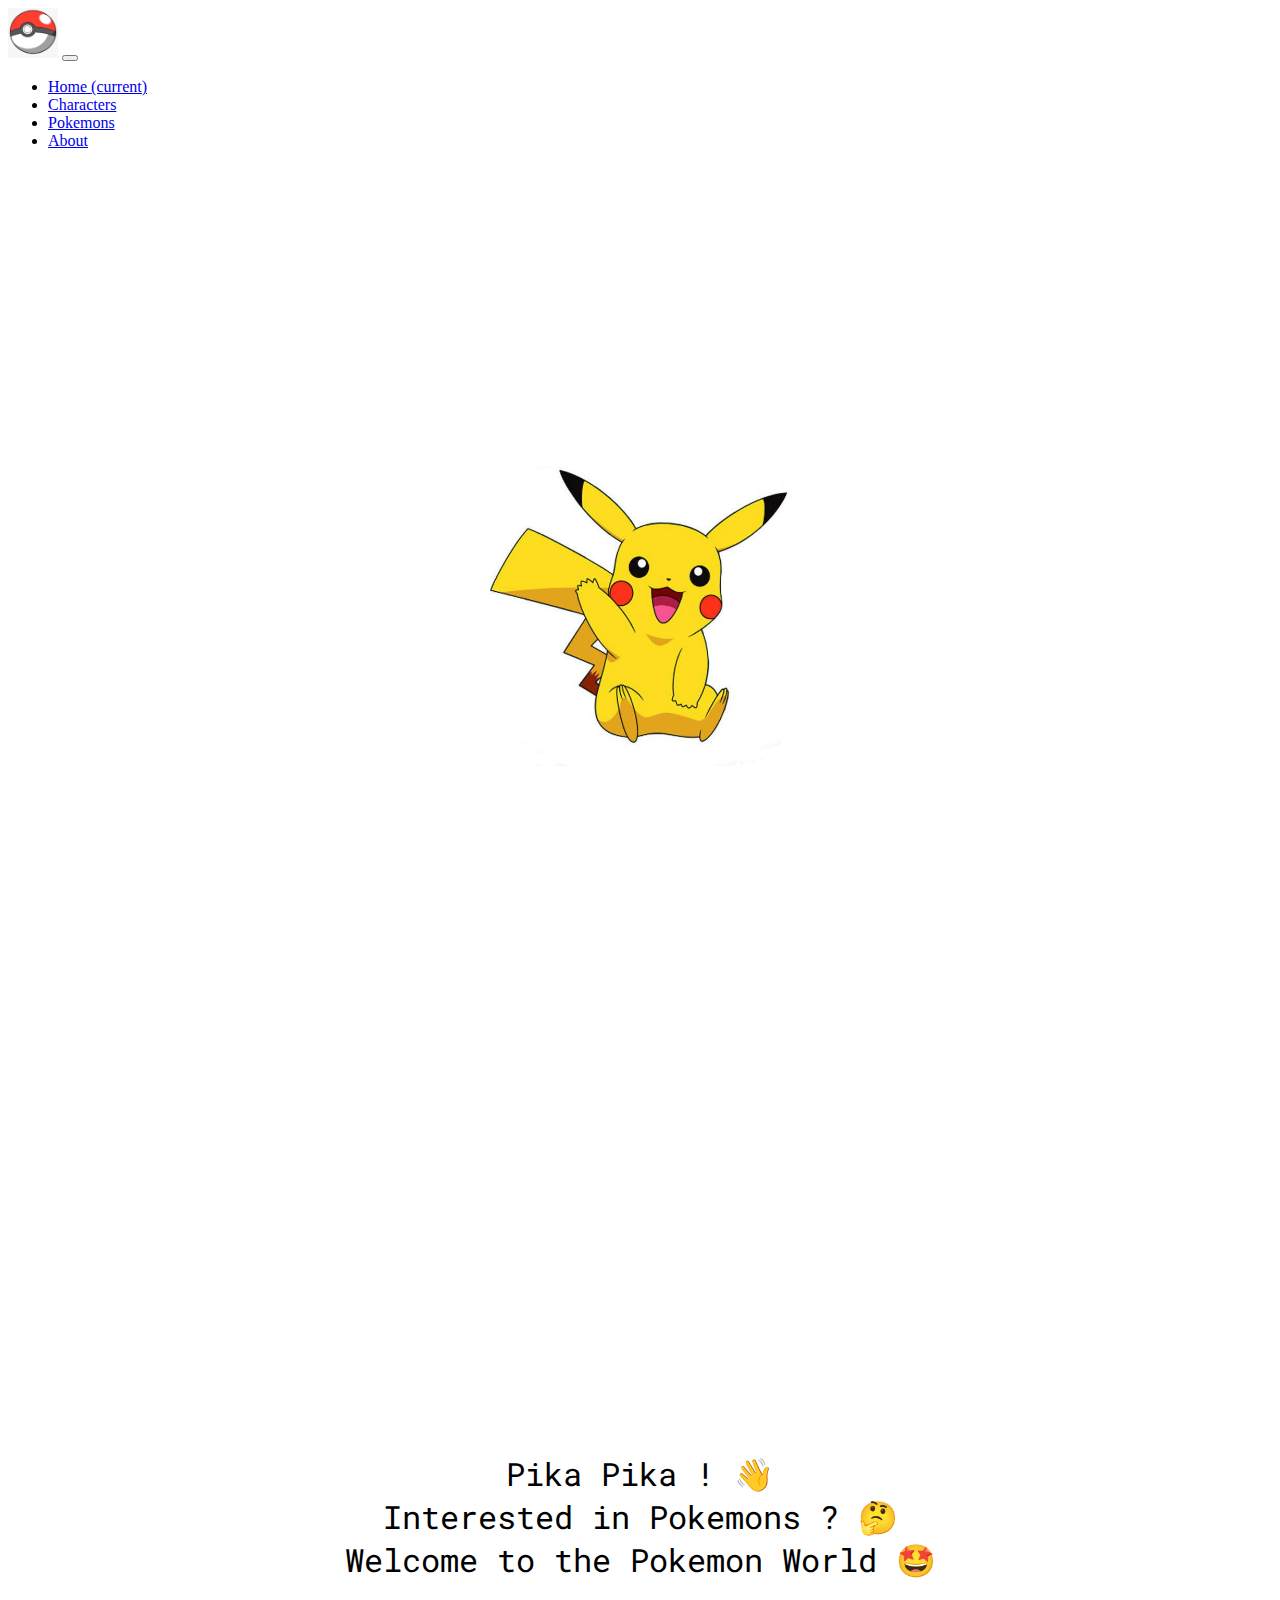
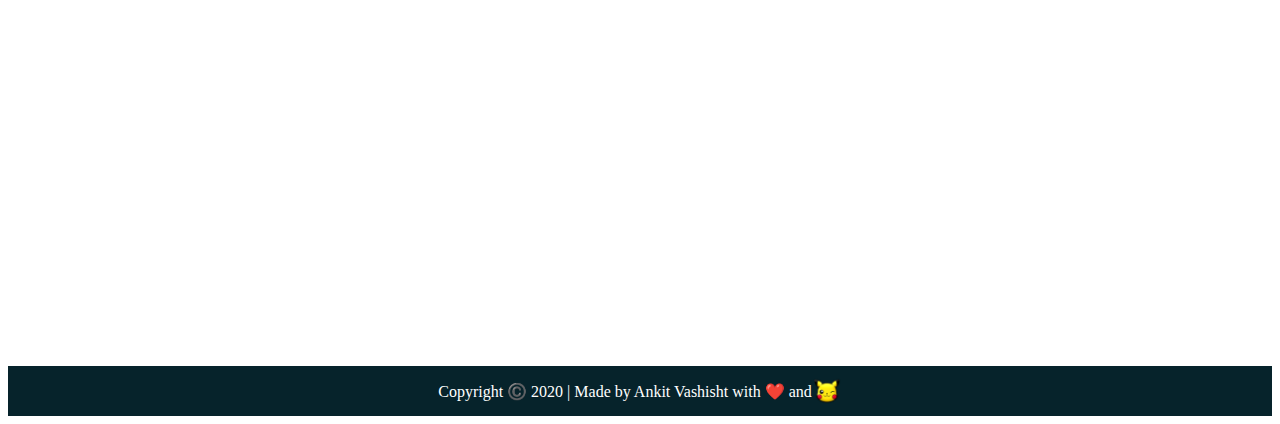
<file: index.html>
<!DOCTYPE html>
<html>
    <head>
        <title>Pokedex</title>
        <link href="https://fonts.googleapis.com/css2?family=Roboto+Mono&display=swap" rel="stylesheet">
        <link href="https://stackpath.bootstrapcdn.com/bootstrap/4.5.0/css/bootstrap.min.css" rel="stylesheet" integrity="sha384-9aIt2nRpC12Uk9gS9baDl411NQApFmC26EwAOH8WgZl5MYYxFfc+NcPb1dKGj7Sk" crossorigin="anonymous">
        <link href="style.css" rel="stylesheet">
    </head>
    
    <body id="body">
      <div id="content">
      <nav class="navbar navbar-expand-sm navbar-light bg-light">
        <a class="navbar-brand" href="index.html"><img src="images/home/pokemon-ball.png" width="50" height="50"></a>
        
        <button class="navbar-toggler" type="button" data-toggle="collapse" data-target="#navbarSupportedContent" aria-controls="navbarSupportedContent" aria-expanded="false" aria-label="Toggle navigation">
          <span class="navbar-toggler-icon"></span>
        </button>
      
        <div class="collapse navbar-collapse" id="navbarSupportedContent">
          <ul class="navbar-nav mr-auto">
            <li class="nav-item active">
              <a class="nav-link" href="index.html">Home <span class="sr-only">(current)</span></a>
            </li>
            <li class="nav-item">
              <a class="nav-link" href="characters.html">Characters</a>
            </li>
            <li class="nav-item">
              <a class="nav-link" href="pokemon.html">Pokemons</a>
            </li>
            <li class="nav-item">
              <a class="nav-link" href="about.html">About</a>
            </li> 
          </ul>
        </div>
      </nav>

      <div class="row no-gutters">
        <div class="col-md-6 no-gutters">
          <div class="left">
            <img src="images/home/pikachu.jpg" width="300" height="300">
          </div>
        </div>
        <div class="col-md-6 no-gutters">
          <div class="right">
            <p class="intro">
              Pika Pika ! 👋 <br> 
              Interested in Pokemons ? 🤔 <br>
              Welcome to the Pokemon World 🤩
            </p>
          </div>
        </div>
      </div>

      <div id="push"></div>
    </div>

      <div id="bottom-footer">
        Copyright ©️ 2020 | Made by Ankit Vashisht with ❤️ and <img src="images/home/poke_pika_wink.png" height="30" width="30">
      </div>

      <script src="https://code.jquery.com/jquery-3.5.1.slim.min.js" integrity="sha384-DfXdz2htPH0lsSSs5nCTpuj/zy4C+OGpamoFVy38MVBnE+IbbVYUew+OrCXaRkfj" crossorigin="anonymous"></script>
<script src="https://cdn.jsdelivr.net/npm/popper.js@1.16.0/dist/umd/popper.min.js" integrity="sha384-Q6E9RHvbIyZFJoft+2mJbHaEWldlvI9IOYy5n3zV9zzTtmI3UksdQRVvoxMfooAo" crossorigin="anonymous"></script>
<script src="https://stackpath.bootstrapcdn.com/bootstrap/4.5.0/js/bootstrap.min.js" integrity="sha384-OgVRvuATP1z7JjHLkuOU7Xw704+h835Lr+6QL9UvYjZE3Ipu6Tp75j7Bh/kR0JKI" crossorigin="anonymous"></script>  
    </body>
</html>
</file>
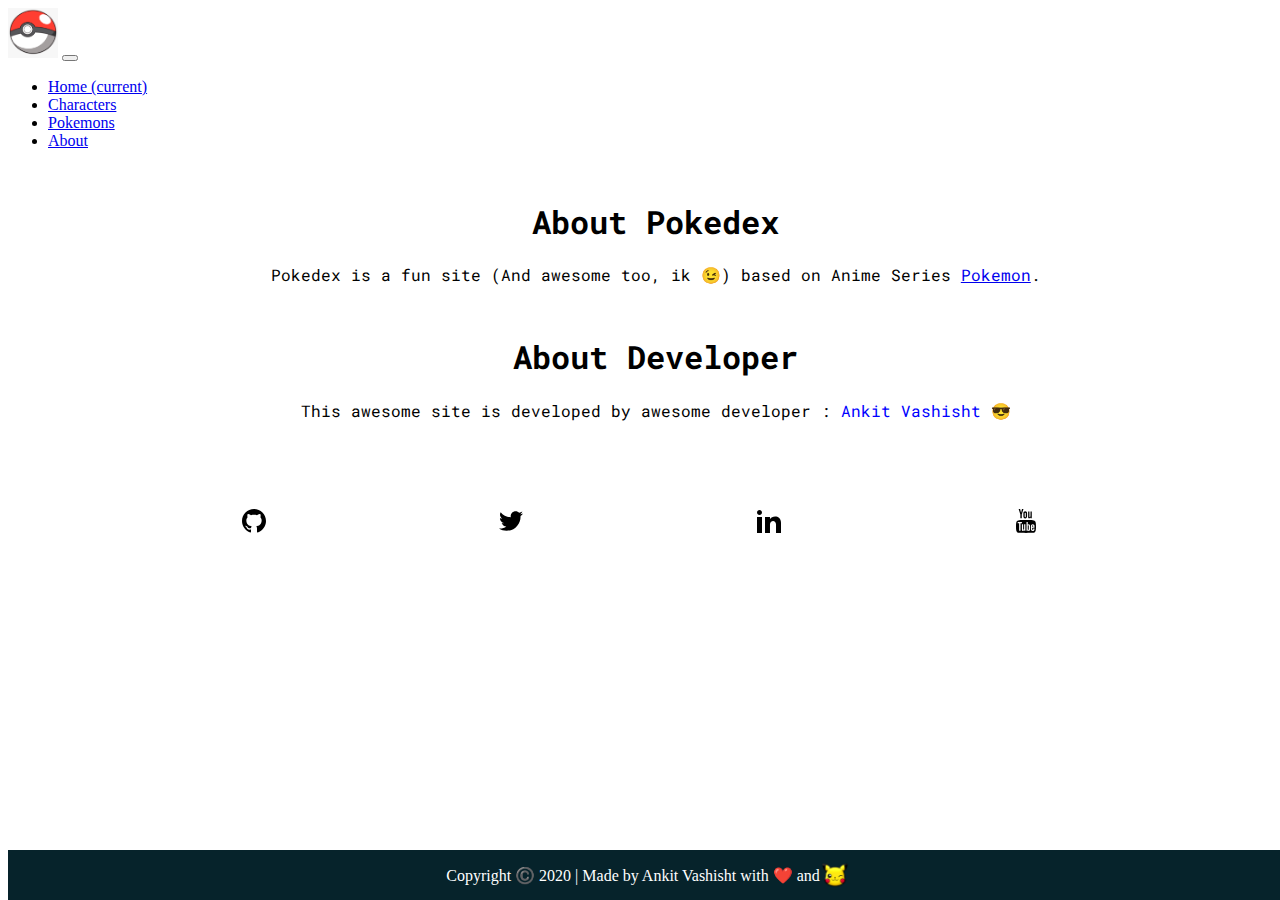
<file: about.html>
<!DOCTYPE html>
<html lang="en">
<head>
    <title>Pokedex | About</title>
    <link href="https://fonts.googleapis.com/css2?family=Roboto+Mono&display=swap" rel="stylesheet">
    <link href="https://stackpath.bootstrapcdn.com/bootstrap/4.5.0/css/bootstrap.min.css" rel="stylesheet" integrity="sha384-9aIt2nRpC12Uk9gS9baDl411NQApFmC26EwAOH8WgZl5MYYxFfc+NcPb1dKGj7Sk" crossorigin="anonymous">
    <link href="style.css" rel="stylesheet">
</head>
<body id="body">
  <div id="content">
    <nav class="navbar navbar-expand-sm navbar-light bg-light">
        <a class="navbar-brand" href="index.html"><img src="images/home/pokemon-ball.png" width="50" height="50"></a>
        
        <button class="navbar-toggler" type="button" data-toggle="collapse" data-target="#navbarSupportedContent" aria-controls="navbarSupportedContent" aria-expanded="false" aria-label="Toggle navigation">
          <span class="navbar-toggler-icon"></span>
        </button>
      
        <div class="collapse navbar-collapse" id="navbarSupportedContent">
          <ul class="navbar-nav mr-auto">
            <li class="nav-item">
              <a class="nav-link" href="index.html">Home <span class="sr-only">(current)</span></a>
            </li>
            <li class="nav-item">
              <a class="nav-link" href="characters.html">Characters</a>
            </li>
            <li class="nav-item">
              <a class="nav-link" href="pokemon.html">Pokemons</a>
            </li>
            <li class="nav-item active">
              <a class="nav-link" href="about.html">About</a>
            </li> 
          </ul>
        </div>
      </nav>

      <div class="about">
          <h1>About Pokedex</h1>
          <p>
            Pokedex is a fun site (And awesome too, ik 😉) based on Anime Series <a href="https://en.wikipedia.org/wiki/Pok%C3%A9mon#Pok%C3%A9mon:_Original_Series">Pokemon</a>.
          </p>
      </div>

      <div class="about">
          <h1>About Developer</h1>
          <p>
              This awesome site is developed by awesome developer : <span style="color:blue;">Ankit Vashisht </span>😎
          </p>
      </div>
      <br><br><br><br>
      <div class="icons">
          <a href="https://github.com/ankitvashisht12" target="_blank" title="Github"><svg xmlns="http://www.w3.org/2000/svg" width="24" height="24" viewBox="0 0 24 24"><path d="M12 0c-6.626 0-12 5.373-12 12 0 5.302 3.438 9.8 8.207 11.387.599.111.793-.261.793-.577v-2.234c-3.338.726-4.033-1.416-4.033-1.416-.546-1.387-1.333-1.756-1.333-1.756-1.089-.745.083-.729.083-.729 1.205.084 1.839 1.237 1.839 1.237 1.07 1.834 2.807 1.304 3.492.997.107-.775.418-1.305.762-1.604-2.665-.305-5.467-1.334-5.467-5.931 0-1.311.469-2.381 1.236-3.221-.124-.303-.535-1.524.117-3.176 0 0 1.008-.322 3.301 1.23.957-.266 1.983-.399 3.003-.404 1.02.005 2.047.138 3.006.404 2.291-1.552 3.297-1.23 3.297-1.23.653 1.653.242 2.874.118 3.176.77.84 1.235 1.911 1.235 3.221 0 4.609-2.807 5.624-5.479 5.921.43.372.823 1.102.823 2.222v3.293c0 .319.192.694.801.576 4.765-1.589 8.199-6.086 8.199-11.386 0-6.627-5.373-12-12-12z"/></svg></a>  
          <a href="https://twitter.com/AnkitVashisht_0" target="_blank" title="Twitter"><svg xmlns="http://www.w3.org/2000/svg" width="24" height="24" viewBox="0 0 24 24"><path d="M24 4.557c-.883.392-1.832.656-2.828.775 1.017-.609 1.798-1.574 2.165-2.724-.951.564-2.005.974-3.127 1.195-.897-.957-2.178-1.555-3.594-1.555-3.179 0-5.515 2.966-4.797 6.045-4.091-.205-7.719-2.165-10.148-5.144-1.29 2.213-.669 5.108 1.523 6.574-.806-.026-1.566-.247-2.229-.616-.054 2.281 1.581 4.415 3.949 4.89-.693.188-1.452.232-2.224.084.626 1.956 2.444 3.379 4.6 3.419-2.07 1.623-4.678 2.348-7.29 2.04 2.179 1.397 4.768 2.212 7.548 2.212 9.142 0 14.307-7.721 13.995-14.646.962-.695 1.797-1.562 2.457-2.549z"/></svg></a>
          <a href="https://www.linkedin.com/in/ankitvashisht12/" target="_blank" title="LinkedIn"><svg xmlns="http://www.w3.org/2000/svg" width="24" height="24" viewBox="0 0 24 24"><path d="M4.98 3.5c0 1.381-1.11 2.5-2.48 2.5s-2.48-1.119-2.48-2.5c0-1.38 1.11-2.5 2.48-2.5s2.48 1.12 2.48 2.5zm.02 4.5h-5v16h5v-16zm7.982 0h-4.968v16h4.969v-8.399c0-4.67 6.029-5.052 6.029 0v8.399h4.988v-10.131c0-7.88-8.922-7.593-11.018-3.714v-2.155z"/></svg></a>
          <a href="https://www.youtube.com/channel/UC-fOLMQoZkSte_SeATG1hrg?view_as=subscriber" target="_blank" title="Youtube"><svg xmlns="http://www.w3.org/2000/svg" width="24" height="24" viewBox="0 0 24 24"><path d="M4.652 0h1.44l.988 3.702.916-3.702h1.454l-1.665 5.505v3.757h-1.431v-3.757l-1.702-5.505zm6.594 2.373c-1.119 0-1.861.74-1.861 1.835v3.349c0 1.204.629 1.831 1.861 1.831 1.022 0 1.826-.683 1.826-1.831v-3.349c0-1.069-.797-1.835-1.826-1.835zm.531 5.127c0 .372-.19.646-.532.646-.351 0-.554-.287-.554-.646v-3.179c0-.374.172-.651.529-.651.39 0 .557.269.557.651v3.179zm4.729-5.07v5.186c-.155.194-.5.512-.747.512-.271 0-.338-.186-.338-.46v-5.238h-1.27v5.71c0 .675.206 1.22.887 1.22.384 0 .918-.2 1.468-.853v.754h1.27v-6.831h-1.27zm2.203 13.858c-.448 0-.541.315-.541.763v.659h1.069v-.66c.001-.44-.092-.762-.528-.762zm-4.703.04c-.084.043-.167.109-.25.198v4.055c.099.106.194.182.287.229.197.1.485.107.619-.067.07-.092.105-.241.105-.449v-3.359c0-.22-.043-.386-.129-.5-.147-.193-.42-.214-.632-.107zm4.827-5.195c-2.604-.177-11.066-.177-13.666 0-2.814.192-3.146 1.892-3.167 6.367.021 4.467.35 6.175 3.167 6.367 2.6.177 11.062.177 13.666 0 2.814-.192 3.146-1.893 3.167-6.367-.021-4.467-.35-6.175-3.167-6.367zm-12.324 10.686h-1.363v-7.54h-1.41v-1.28h4.182v1.28h-1.41v7.54zm4.846 0h-1.21v-.718c-.223.265-.455.467-.696.605-.652.374-1.547.365-1.547-.955v-5.438h1.209v4.988c0 .262.063.438.322.438.236 0 .564-.303.711-.487v-4.939h1.21v6.506zm4.657-1.348c0 .805-.301 1.431-1.106 1.431-.443 0-.812-.162-1.149-.583v.5h-1.221v-8.82h1.221v2.84c.273-.333.644-.608 1.076-.608.886 0 1.18.749 1.18 1.631v3.609zm4.471-1.752h-2.314v1.228c0 .488.042.91.528.91.511 0 .541-.344.541-.91v-.452h1.245v.489c0 1.253-.538 2.013-1.813 2.013-1.155 0-1.746-.842-1.746-2.013v-2.921c0-1.129.746-1.914 1.837-1.914 1.161 0 1.721.738 1.721 1.914v1.656z"/></svg></a>
      </div>

      <div id="push"></div>
    </div>
      <div id="bottom-footer-about">
        Copyright ©️ 2020 | Made by Ankit Vashisht with ❤️ and <img src="images/home/poke_pika_wink.png" height="30" width="30">
      </div>

    <script src="https://code.jquery.com/jquery-3.5.1.slim.min.js" integrity="sha384-DfXdz2htPH0lsSSs5nCTpuj/zy4C+OGpamoFVy38MVBnE+IbbVYUew+OrCXaRkfj" crossorigin="anonymous"></script>
    <script src="https://cdn.jsdelivr.net/npm/popper.js@1.16.0/dist/umd/popper.min.js" integrity="sha384-Q6E9RHvbIyZFJoft+2mJbHaEWldlvI9IOYy5n3zV9zzTtmI3UksdQRVvoxMfooAo" crossorigin="anonymous"></script>
    <script src="https://stackpath.bootstrapcdn.com/bootstrap/4.5.0/js/bootstrap.min.js" integrity="sha384-OgVRvuATP1z7JjHLkuOU7Xw704+h835Lr+6QL9UvYjZE3Ipu6Tp75j7Bh/kR0JKI" crossorigin="anonymous"></script>  
    

</body>
</html>
</file>
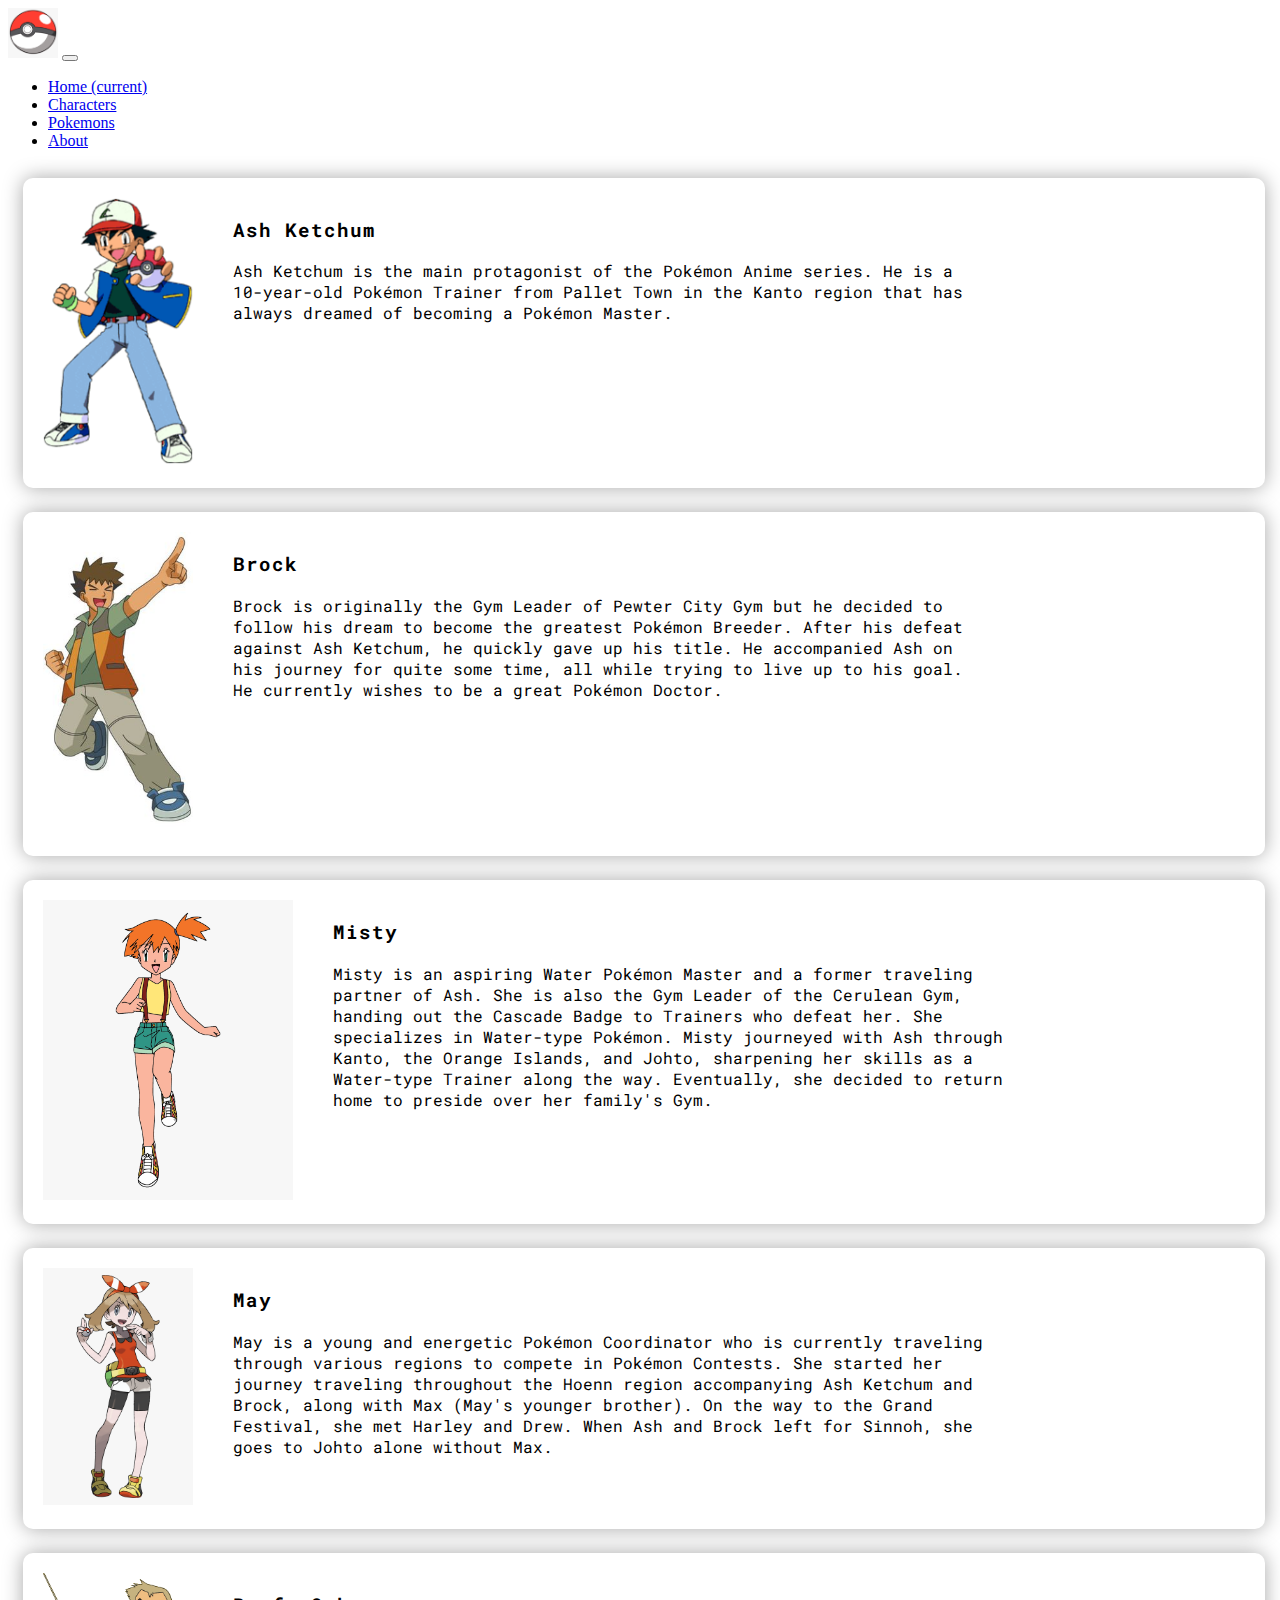
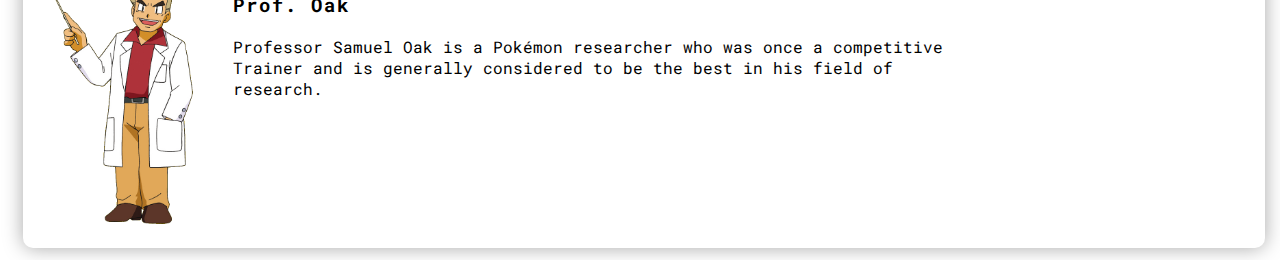
<file: characters.html>
<!DOCTYPE html>
<html lang="en">
<head>
    <title>Pokedex | Characters</title>
    <link href="https://fonts.googleapis.com/css2?family=Roboto+Mono&display=swap" rel="stylesheet">
    <link href="https://stackpath.bootstrapcdn.com/bootstrap/4.5.0/css/bootstrap.min.css" rel="stylesheet" integrity="sha384-9aIt2nRpC12Uk9gS9baDl411NQApFmC26EwAOH8WgZl5MYYxFfc+NcPb1dKGj7Sk" crossorigin="anonymous">
    <link href="style.css" rel="stylesheet">
</head>
<body id="body">

  <div id="content">
    <nav class="navbar navbar-expand-sm navbar-light bg-light">
        <a class="navbar-brand" href="index.html"><img src="images/home/pokemon-ball.png" width="50" height="50"></a>
        
        <button class="navbar-toggler" type="button" data-toggle="collapse" data-target="#navbarSupportedContent" aria-controls="navbarSupportedContent" aria-expanded="false" aria-label="Toggle navigation">
          <span class="navbar-toggler-icon"></span>
        </button>
      
        <div class="collapse navbar-collapse" id="navbarSupportedContent">
          <ul class="navbar-nav mr-auto">
            <li class="nav-item">
              <a class="nav-link" href="index.html">Home <span class="sr-only">(current)</span></a>
            </li>
            <li class="nav-item active">
              <a class="nav-link" href="characters.html">Characters</a>
            </li>
            <li class="nav-item">
              <a class="nav-link" href="pokemon.html">Pokemons</a>
            </li>
            <li class="nav-item">
              <a class="nav-link" href="about.html">About</a>
            </li> 
          </ul>
        </div>
      </nav>

      <div class="container">
        <div class="characters">
          <div class="profile"> 
            <img src="images/characters/ash.png" width="150px">
          </div>
          <div class="info">
            <h3>Ash Ketchum</h3>
            <p>
              Ash Ketchum is the main protagonist of the Pokémon Anime series. He is a 10-year-old Pokémon Trainer from Pallet Town in the Kanto region that has always dreamed of becoming a Pokémon Master.
            </p>
          </div>
        </div>

        <div class="characters">
          <div class="profile"> 
            <img src="images/characters/brock.jpg" width="150px">
          </div>
          <div class="info">
            <h3>brock</h3>
            <p>
              Brock is originally the Gym Leader of Pewter City Gym but he decided to follow his dream to become the greatest Pokémon Breeder. After his defeat against Ash Ketchum, he quickly gave up his title. He accompanied Ash on his journey for quite some time, all while trying to live up to his goal. He currently wishes to be a great Pokémon Doctor.
            </p>
          </div>
        </div>

        <div class="characters">
          <div class="profile"> 
            <img src="images/characters/misty.png" width="250px" height="300px">
          </div>
          <div class="info">
            <h3>misty</h3>
            <p>
              Misty is an aspiring Water Pokémon Master and a former traveling partner of Ash. She is also the Gym Leader of the Cerulean Gym, handing out the Cascade Badge to Trainers who defeat her. She specializes in Water-type Pokémon.

              Misty journeyed with Ash through Kanto, the Orange Islands, and Johto, sharpening her skills as a Water-type Trainer along the way. Eventually, she decided to return home to preside over her family's Gym.
            </p>
          </div>
        </div>

        <div class="characters">
          <div class="profile"> 
            <img src="images/characters/may.png" width="150px">
          </div>
          <div class="info">
            <h3>May</h3>
            <p>
              May is a young and energetic Pokémon Coordinator who is currently traveling through various regions to compete in Pokémon Contests. She started her journey traveling throughout the Hoenn region accompanying Ash Ketchum and Brock, along with Max (May's younger brother). On the way to the Grand Festival, she met Harley and Drew. When Ash and Brock left for Sinnoh, she goes to Johto alone without Max. 
             </p>
          </div>
        </div>

        <div class="characters">
          <div class="profile"> 
            <img src="images/characters/prof-oak.png" width="150px">
          </div>
          <div class="info">
            <h3>Prof. Oak</h3>
            <p>

              Professor Samuel Oak is a Pokémon researcher who was once a competitive Trainer and is generally considered to be the best in his field of research.
             </p>
          </div>
        </div>

      </div>

      <div id="push"></div>
    </div>

     
    <script src="https://code.jquery.com/jquery-3.5.1.slim.min.js" integrity="sha384-DfXdz2htPH0lsSSs5nCTpuj/zy4C+OGpamoFVy38MVBnE+IbbVYUew+OrCXaRkfj" crossorigin="anonymous"></script>
    <script src="https://cdn.jsdelivr.net/npm/popper.js@1.16.0/dist/umd/popper.min.js" integrity="sha384-Q6E9RHvbIyZFJoft+2mJbHaEWldlvI9IOYy5n3zV9zzTtmI3UksdQRVvoxMfooAo" crossorigin="anonymous"></script>
    <script src="https://stackpath.bootstrapcdn.com/bootstrap/4.5.0/js/bootstrap.min.js" integrity="sha384-OgVRvuATP1z7JjHLkuOU7Xw704+h835Lr+6QL9UvYjZE3Ipu6Tp75j7Bh/kR0JKI" crossorigin="anonymous"></script>  
    

</body>
</html>
</file>
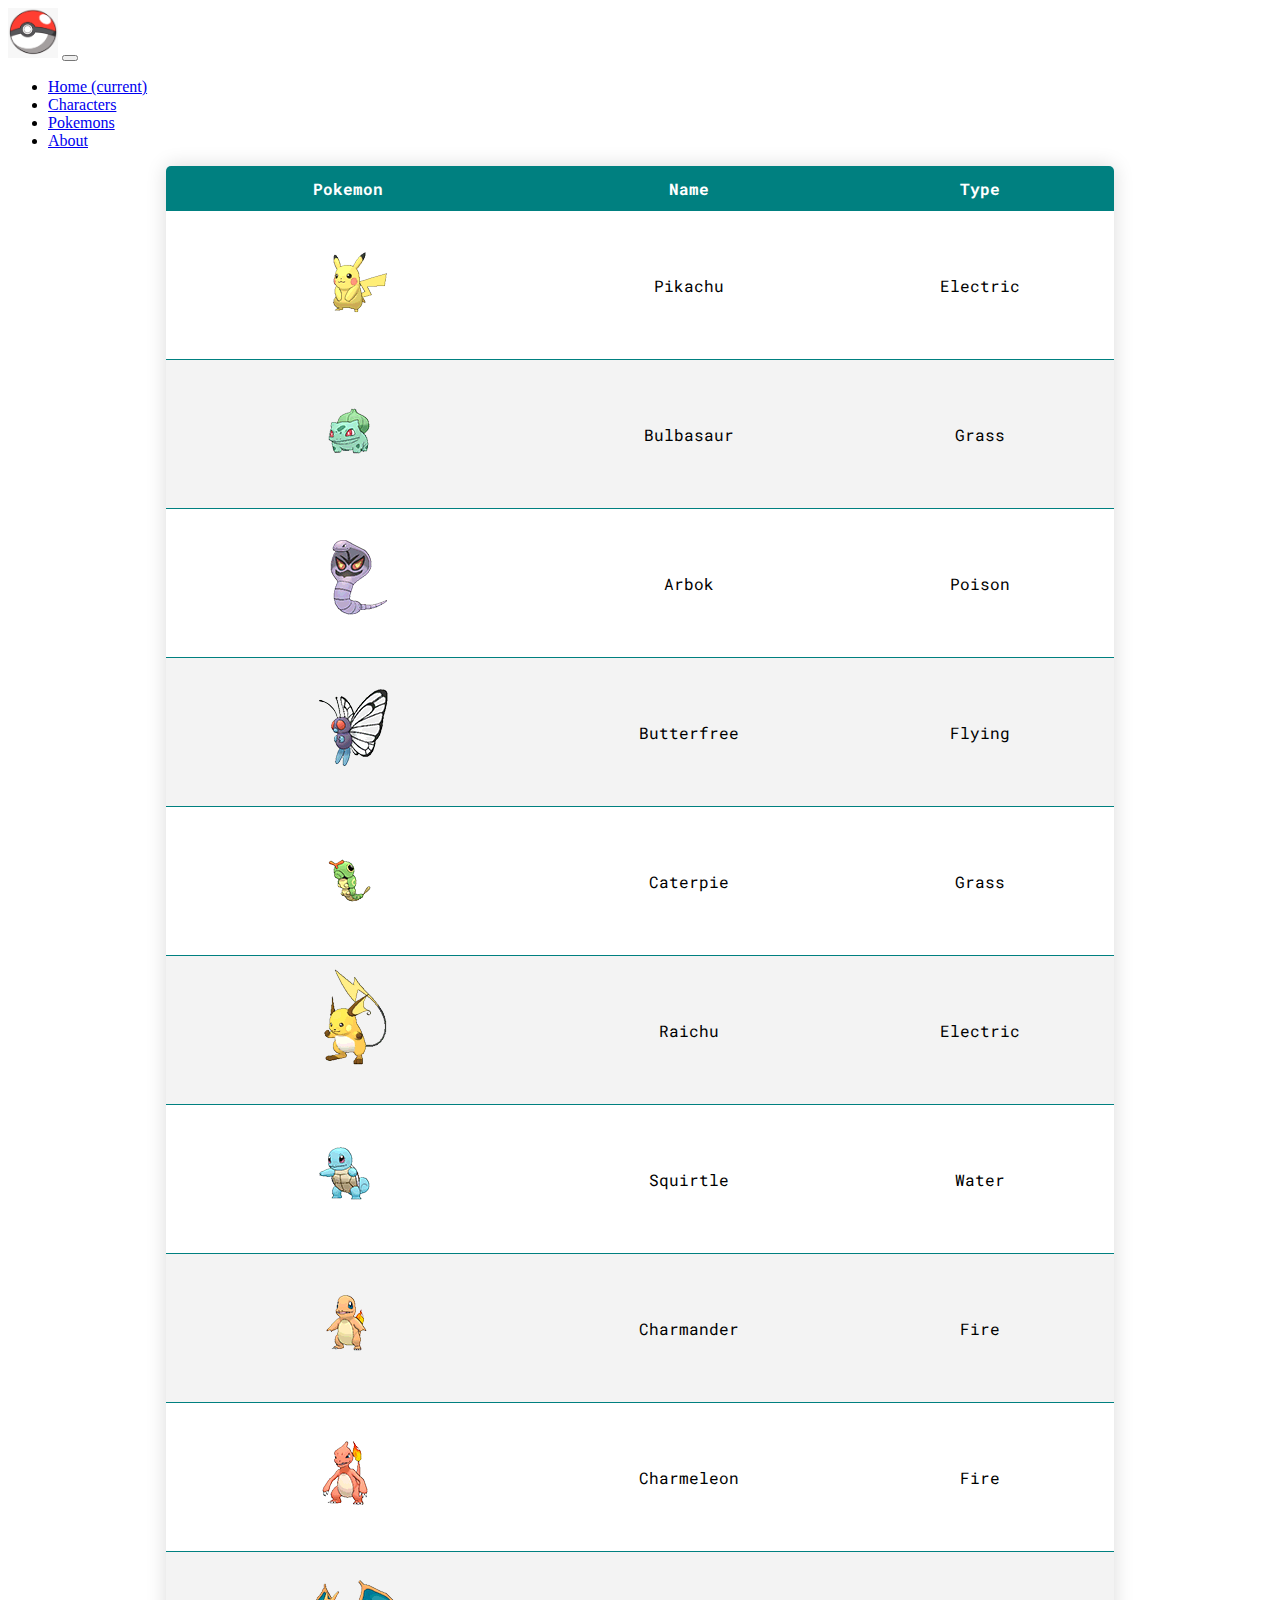
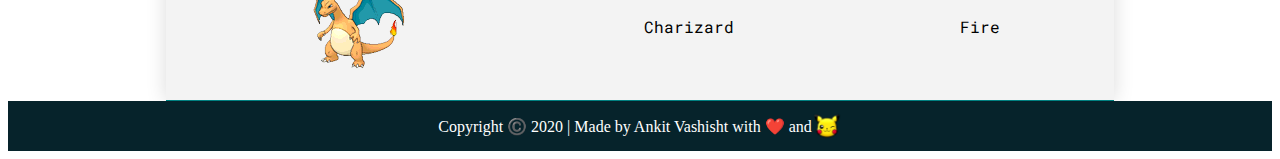
<file: pokemon.html>
<!DOCTYPE html>
<html lang="en">
<head>
    <title>Pokedex | Pokemons</title>
    <link href="https://fonts.googleapis.com/css2?family=Roboto+Mono&display=swap" rel="stylesheet">
    <link href="https://stackpath.bootstrapcdn.com/bootstrap/4.5.0/css/bootstrap.min.css" rel="stylesheet" integrity="sha384-9aIt2nRpC12Uk9gS9baDl411NQApFmC26EwAOH8WgZl5MYYxFfc+NcPb1dKGj7Sk" crossorigin="anonymous">
    <link href="style.css" rel="stylesheet">
</head>
<body id="body">
  <div id="content">
    <nav class="navbar navbar-expand-sm navbar-light bg-light">
        <a class="navbar-brand" href="index.html"><img src="images/home/pokemon-ball.png" width="50" height="50"></a>
        
        <button class="navbar-toggler" type="button" data-toggle="collapse" data-target="#navbarSupportedContent" aria-controls="navbarSupportedContent" aria-expanded="false" aria-label="Toggle navigation">
          <span class="navbar-toggler-icon"></span>
        </button>
      
        <div class="collapse navbar-collapse" id="navbarSupportedContent">
          <ul class="navbar-nav mr-auto">
            <li class="nav-item">
              <a class="nav-link" href="index.html">Home <span class="sr-only">(current)</span></a>
            </li>
            <li class="nav-item">
              <a class="nav-link" href="characters.html">Characters</a>
            </li>
            <li class="nav-item active">
              <a class="nav-link" href="pokemon.html">Pokemons</a>
            </li>
            <li class="nav-item">
              <a class="nav-link" href="about.html">About</a>
            </li> 
          </ul>
        </div>
      </nav>


      <table class="poke-table">
        <thead>
          <tr>
            <th style="color: white;">Pokemon</th>
            <th style="color: white;"> Name</th>
            <th style="color: white;">Type</th>
          </tr>
        </thead>
        <tbody>
          <tr>
            <td><img src="images/pokemons/pikachu.png"></td>
            <td>Pikachu</td>
            <td>Electric</td>
          </tr>
          <tr>
            <td><img src="images/pokemons/bulbasaur.png" alt=""></td>
            <td>Bulbasaur</td>
            <td>Grass</td>
          </tr>
          <tr>
            <td><img src="images/pokemons/arbok.png" alt=""></td>
            <td>Arbok</td>
            <td>Poison</td>
          </tr>
          <tr>
            <td><img src="images/pokemons/butterfree.png"></td>
            <td>Butterfree</td>
            <td>Flying</td>
          </tr>
          <tr>
            <td><img src="images/pokemons/caterpie.png" alt=""></td>
            <td>Caterpie</td>
            <td>Grass</td>
          </tr>
          <tr>
            <td><img src="images/pokemons/raichu.png" alt=""></td>
            <td>Raichu</td>
            <td>Electric</td>
          </tr>
          <tr>
            <td><img src="images/pokemons/squirtle.png" alt=""></td>
            <td>Squirtle</td>
            <td>Water</td>
          </tr>
          <tr>
            <td><img src="images/pokemons/charmander.png" alt=""></td>
            <td>Charmander</td>
            <td>Fire</td>
          </tr>
          <tr>
            <td><img src="images/pokemons/charmeleon.png" alt=""></td>
            <td>Charmeleon</td>
            <td>Fire</td>
          </tr>
          <tr>
            <td><img src="images/pokemons/charizard.png" alt=""></td>
            <td>Charizard</td>
            <td>Fire</td>
          </tr>
         
        </tbody>
      </table>
      
      <div id="push"></div>
    </div>

      <div id="bottom-footer">
        Copyright ©️ 2020 | Made by Ankit Vashisht with ❤️ and <img src="images/home/poke_pika_wink.png" height="30" width="30">
      </div>

    <script src="https://code.jquery.com/jquery-3.5.1.slim.min.js" integrity="sha384-DfXdz2htPH0lsSSs5nCTpuj/zy4C+OGpamoFVy38MVBnE+IbbVYUew+OrCXaRkfj" crossorigin="anonymous"></script>
    <script src="https://cdn.jsdelivr.net/npm/popper.js@1.16.0/dist/umd/popper.min.js" integrity="sha384-Q6E9RHvbIyZFJoft+2mJbHaEWldlvI9IOYy5n3zV9zzTtmI3UksdQRVvoxMfooAo" crossorigin="anonymous"></script>
    <script src="https://stackpath.bootstrapcdn.com/bootstrap/4.5.0/js/bootstrap.min.js" integrity="sha384-OgVRvuATP1z7JjHLkuOU7Xw704+h835Lr+6QL9UvYjZE3Ipu6Tp75j7Bh/kR0JKI" crossorigin="anonymous"></script>  
    

</body>
</html>
</file>
<file: style.css>
.left, .right{
    height: 50vh;
    width: 100%;
    display: flex;
    justify-content: center;
    align-items: center;
}

@media screen and (min-width: 768px){
    .left, .right{
        height: 100vh;
    }
}

.intro{
    font-family: 'Roboto Mono', monospace;
    font-size: xx-large;
    text-align: center;
}

#bottom-footer{
    width: 100%;
    height: 50px;
    background:#06232b;
    color: white;
    display: flex;
    justify-content: center;
    align-items: center;
    
 
}

.about{
    font-family: 'Roboto Mono', monospace;
    font-size: medium;
    margin-top: 50px;
    margin-left: 2.5%;
    text-align: center;

}

.poke-table{
    border-collapse: collapse;
    margin:25px, 0;
    min-width: 75%;
    border-radius: 5px 5px 0 0;
    overflow: hidden;
    margin: 0 auto;
    font-family: 'Roboto Mono', monospace;
    font-size: medium;
    box-shadow: 0 0 20px rgba(0,0,0,0.15);
}

.poke-table thead tr{
    background-color: teal;
    text-align: center;
    font-weight: bold;
}

.poke-table th, td{
    padding: 12px 15px;
    text-align: center;

}

.poke-table tbody tr{
    border-bottom: 1px solid teal;
}

.poke-table tbody tr:nth-of-type(even){
    background-color: #f3f3f3;
}

.container{
    display: flex;
    flex-direction: column;
    position: absolute;

    max-width: 100%;
    
}

.characters{
    border-radius: 10px;
    box-shadow: 0 0 20px rgba(0,0,0,0.35);
    overflow: hidden;
    display: flex;
    flex-direction: row;
    margin: 12px 15px; 

    /* top: 50%;
    left: 50%;
    transform: translate(-50%, -50%); */

}

.info{
    font-family: 'Roboto Mono', monospace;
    padding: 20px 20px;
    
}

.info h3{
    letter-spacing: 2px;
    font-weight: bold;
    color: black;
    text-transform: capitalize;
  
}

.info p{
    width: 75%;
}

.profile{
    padding: 20px 20px;
    
}



.icons{
    display: flex;
    justify-content: space-evenly;
    align-items: center;
    
}

#content{
    min-height: 100%;
  height: auto;
  height: 100%;
  margin-bottom: -50px
}

#push{
    height: 50px;
}

#bottom-footer-about{
    width: 100%;
    height: 50px;
    background:#06232b;
    color: white;
    display: flex;
    justify-content: center;
    align-items: center;
    position: absolute;
    bottom: 0;
}
</file>
